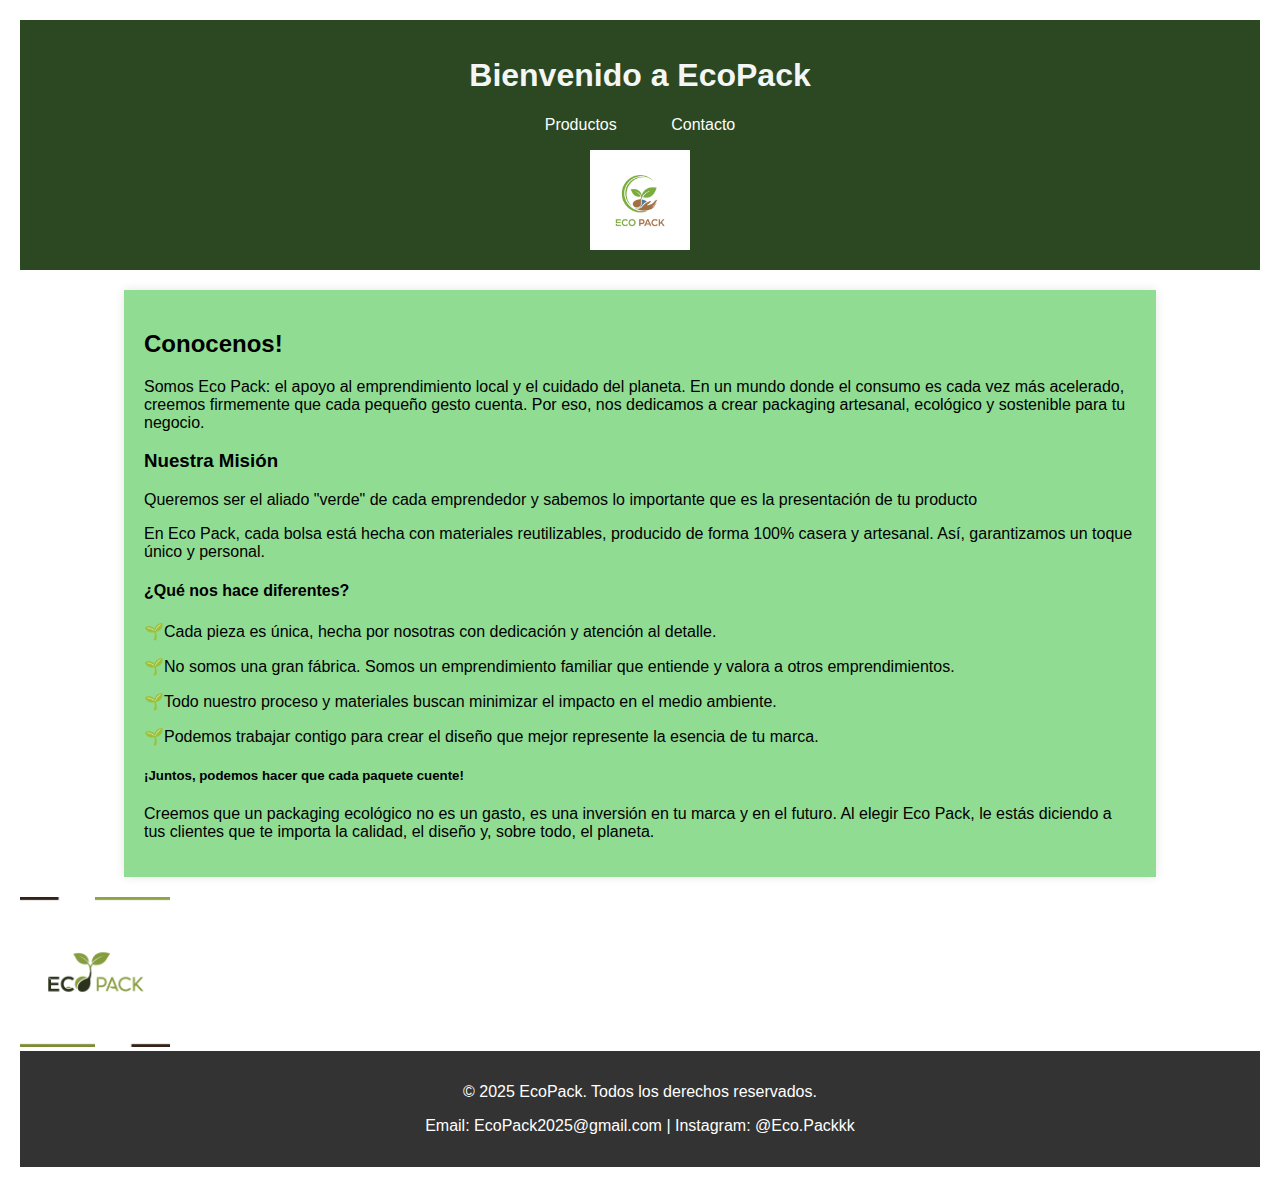
<file: index.html>
<!DOCTYPE html>
<html lang="es">
<head>
    <meta charset="UTF-8">
    <meta name="viewport" content="width=device-width, initial-scale=1.0">
    <title>Venta de Packaging|ECOPACK</title>
    <link rel="stylesheet" href="style.css">
    
</head>
<body>

    <header>
        <h1>Bienvenido a EcoPack</h1>
        <nav>
            <ul>
               
                <li><a href="productos.html">Productos</a></li>
                <li><a href="#contacto">Contacto</a></li>
            </ul>
        </nav>
     <img src="ecologo.jpg" alt="Logo" width="100px" height="100px">
    </header>
   


    <div class="container">
        <h2>Conocenos!</h2>
        <p>Somos Eco Pack: el apoyo al emprendimiento local y el cuidado del planeta. En un mundo donde el consumo es cada vez más acelerado, creemos firmemente que cada pequeño gesto cuenta. Por eso, nos dedicamos a crear packaging artesanal, ecológico y sostenible para tu negocio.</p>
        <h3>Nuestra Misión</h3>
        <p>Queremos ser el aliado "verde" de cada emprendedor y sabemos lo importante que es la presentación de tu producto</p>
        <p>En Eco Pack, cada bolsa está hecha con materiales reutilizables, producido de forma 100% casera y artesanal. Así, garantizamos un toque único y personal.</p>
        <h4>¿Qué nos hace diferentes?</h4>
        <p>🌱Cada pieza es única, hecha por nosotras con dedicación y atención al detalle.</p>
        <p>🌱No somos una gran fábrica. Somos un emprendimiento familiar que entiende y valora a otros emprendimientos.</p>
        <p>🌱Todo nuestro proceso y materiales buscan minimizar el impacto en el medio ambiente.</p>
        <p>🌱Podemos trabajar contigo para crear el diseño que mejor represente la esencia de tu marca.</p>

        <h5>¡Juntos, podemos hacer que cada paquete cuente!</h5>

        <p>Creemos que un packaging ecológico no es un gasto, es una inversión en tu marca y en el futuro. Al elegir Eco Pack, le estás diciendo a tus clientes que te importa la calidad, el diseño y, sobre todo, el planeta.</p>
        <div class="product-grid">
            
            </div>
    </div>
    <img src="ecologotipo.jpg" alt="logotipo"width="150px" height="150px">

    <footer>
        <p>&copy; 2025 EcoPack. Todos los derechos reservados.</p>
        <div id="contacto">
            <p>Email: EcoPack2025@gmail.com | Instagram: @Eco.Packkk</p>
        </div>
    </footer>

</body>
</html>
</file>
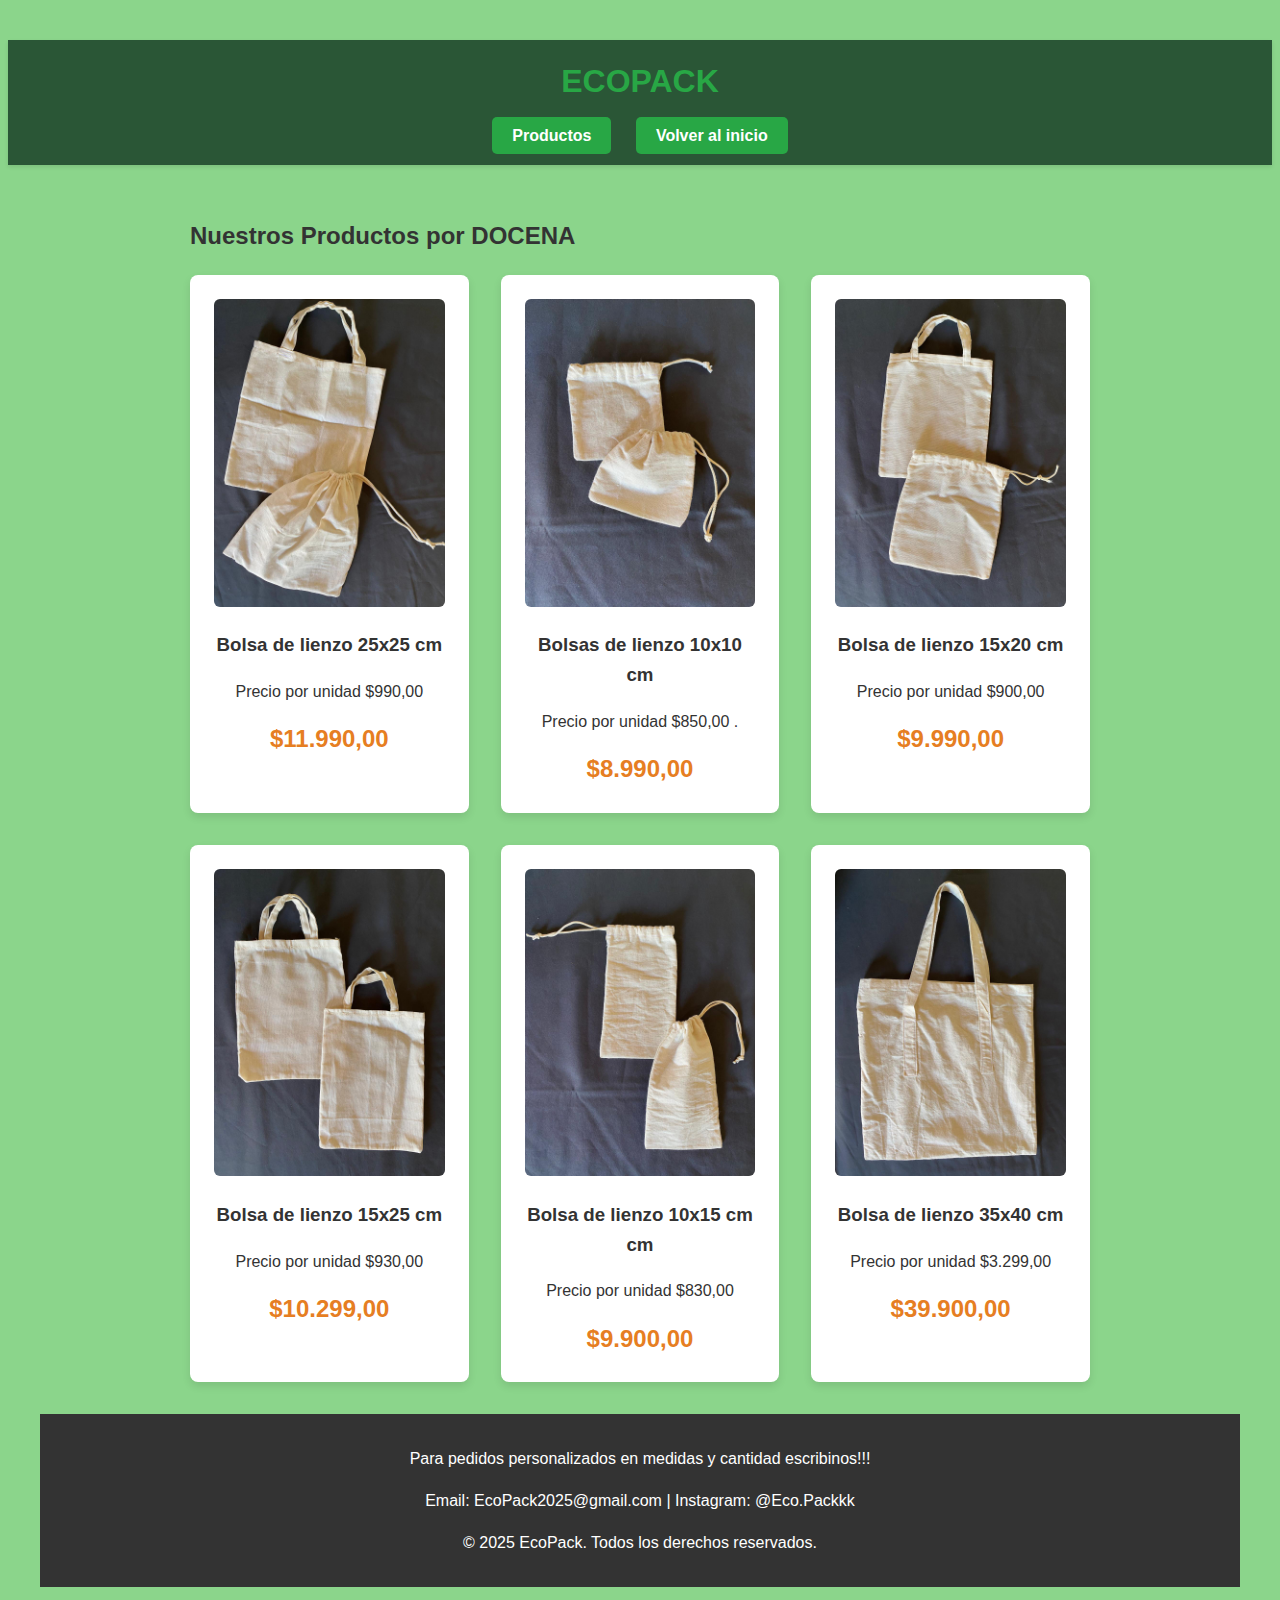
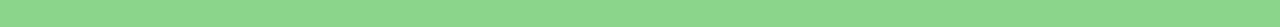
<file: productos.html>
<!DOCTYPE html>
<html lang="es">
<head>
    <meta charset="UTF-8">
    <meta name="viewport" content="width=device-width, initial-scale=1.0">
    <title>Productos | ECOPACK</title>
    <style>
        /* Estilos CSS básicos para la página */
        body {
            font-family: Arial, sans-serif;
            margin: 5px;
            padding: 35px;
            background-color: #8bd58b;
            color: #333;
            line-height: 1.6;
            display: flex;
            flex-direction: column;
            align-items: center;
        }

        header {
            width: 100%;
            background-color: #2a5636;
            padding: 1rem 2rem;
            box-shadow: 0 2px 4px rgba(0, 0, 0, 0.1);
            text-align: center;
        }

        header h1 {
            color: #28a745;
            margin: 0;
            font-size: 2rem;
        }

        nav {
            margin-top: 1rem;
        }

        nav a {
            text-decoration: none;
            color: #fff;
            background-color: #28a745;
            padding: 10px 20px;
            border-radius: 5px;
            margin: 0 10px;
            font-weight: bold;
            transition: background-color 0.3s ease;
        }

        nav a:hover {
            background-color: #218838;
        }

        main {
            padding: 2rem 1rem;
            max-width: 900px;
            width: 100%;
        }

        .productos-grid {
            display: grid;
            grid-template-columns: repeat(auto-fit, minmax(250px, 1fr));
            gap: 2rem;
            justify-content: center;
        }

        .producto-card {
            background-color: #fff;
            border-radius: 8px;
            box-shadow: 0 4px 8px rgba(0, 0, 0, 0.1);
            text-align: center;
            padding: 1.5rem;
        }

        .producto-card img {
            max-width: 100%;
            height: auto;
            border-radius: 6px;
            margin-bottom: 1rem;
        }

        .producto-card h3 {
            margin-top: 0;
            color: #333;
        }

        .producto-card .precio {
            font-size: 1.5rem;
            font-weight: bold;
            color: #e67e22;
            display: block;
            margin: 1rem 0 0;
        }
         footer {
            text-align: center;
            padding: 1rem 0;
            background-color: #333;
            color: #fff;
            position: relative;
            bottom: 0;
            width: 100%;
        }
        
    </style>
</head>
<body>

    <header>
        <h1>ECOPACK</h1>
        <nav>
            <a href="#">Productos</a>
            <a href="index.html">Volver al inicio</a>
        </nav>
    </header>

    <main>
        <h2>Nuestros Productos por DOCENA</h2>
        
        <section class="productos-grid">
            <div class="producto-card">
                <img src="bolsa1.jpg" alt="Bolsas de tela">
                <h3>Bolsa de lienzo 25x25 cm</h3>
                <p>Precio por unidad $990,00</p>
                <span class="precio">$11.990,00</span>
            </div>
            
            <div class="producto-card">
                <img src="bolsa2.jpg" alt="Botella de bambú">
                <h3>Bolsas de lienzo 10x10 cm</h3>
                <p>Precio por unidad $850,00 .</p>
                <span class="precio">$8.990,00</span>
            </div>
            
            <div class="producto-card">
                <img src="bolsa3.jpg" alt="Cepillo de dientes de bambú">
                <h3>Bolsa de lienzo 15x20 cm </h3>
                <p>Precio por unidad $900,00</p>
                <span class="precio">$9.990,00</span>
            </div>

            <div class="producto-card">
                <img src="bolsa4.jpg" alt="Pajitas de metal">
                <h3>Bolsa de lienzo 15x25 cm </h3>
                <p>Precio por unidad $930,00</p>
                <span class="precio">$10.299,00</span>
            </div>

             <div class="producto-card">
                <img src="bolsa5.jpg" alt="Pajitas de metal">
                <h3>Bolsa de lienzo 10x15 cm cm </h3>
                <p>Precio por unidad $830,00</p>
                <span class="precio">$9.900,00</span>
            </div>

             <div class="producto-card">
                <img src="bolsa6.jpg" alt="Pajitas de metal">
                <h3>Bolsa de lienzo  35x40 cm </h3>
                <p>Precio por unidad $3.299,00</p>
                <span class="precio">$39.900,00</span>
            </div>
            
        </section>
    </main>

</body>
 <footer>
        
        <div id="contacto">
            <p>Para pedidos personalizados en medidas y cantidad escribinos!!!</p>
            <p>Email: EcoPack2025@gmail.com | Instagram: @Eco.Packkk</p>
            <p>&copy; 2025 EcoPack. Todos los derechos reservados.</p>
        </div>
    </footer>

</html>
</file>
<file: style.css>
/* Estilos básicos para la página */
body {
    font-family: Arial, sans-serif;
    margin: 0;
    padding: 20px;
    background-color: #ffffff;
}
 header {
            background-color: #2b4823;
            color: #f4f6f5;
            padding: 1rem 0;
            text-align: center;
        }

        /* Navegación */
        nav ul {
            list-style-type: none;
            padding: 0;
            text-align: center;
        }

        nav ul li {
            display: inline;
            margin: 0 15px;
        }

/* Contenedor principal */
.container {
    width: 80%;
    margin: 20px auto;
    padding: 20px;
    background-color: #91dc93;
    box-shadow: 0 0 10px rgba(0, 0, 0, 0.1);
}

nav li {
    display: inline-flex
}

nav ul li a {
    text-decoration: none;
    color: rgb(253, 253, 253);
    padding: 10px;
    width: 150px;
    transition: all 0.3s ease; /* Agregamos transición para efecto suave */
}

nav ul li a:hover {
    background-color: #1ec960; /* Cambiamos el color de fondo al pasar el puntero */
    color: #1f1e1e; /* Cambiamos el color del texto al pasar el puntero */
}

/* Pie de página */
footer {
    text-align: center;
    padding: 1rem 0;
    background-color: #333;
    color: #fff;
    position: relative;
    bottom: 0;
    width: 100%;
}
</file>
